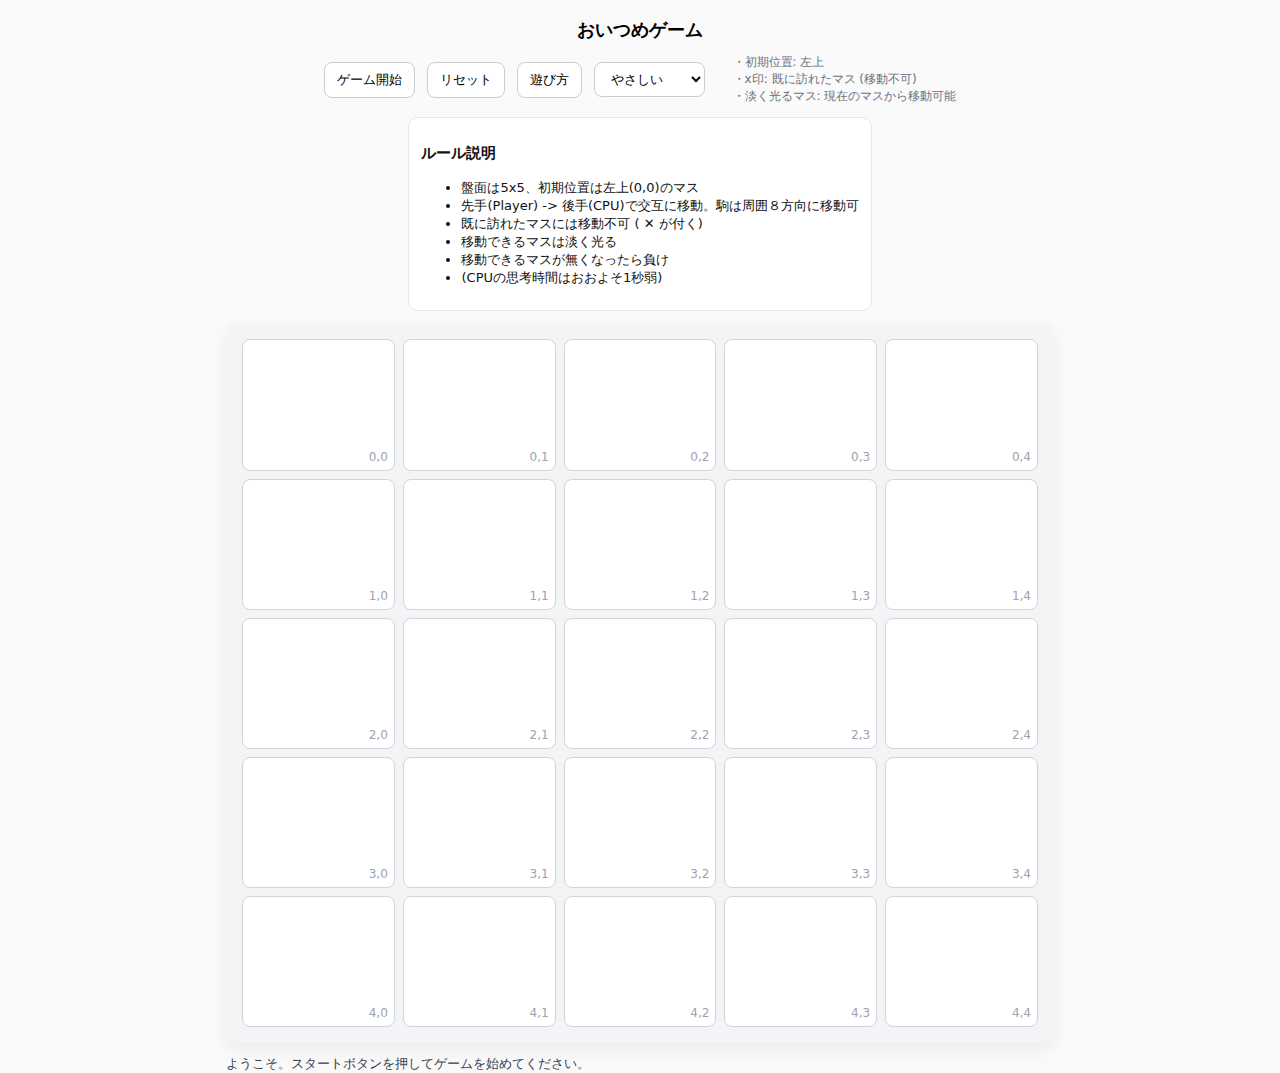
<file: schoolfestival/index.html>
<!DOCTYPE html>
<html lang = "ja">
<head>
    <meta charset = "UTF-8">
    <meta name = "viewport" content = "width=device-width, initial-scale=1.0">
    <title>おいつめゲーム</title>
    <link rel = "stylesheet" href = "style.css">
</head>
<body>
    <h1>おいつめゲーム</h1>
    <div class = "controls">
        <button id = "startBtn">ゲーム開始</button>
        <button id = "resetBtn">リセット</button>
        <button id = "howtoBtn">遊び方</button>

        <label for = "cpuDifficulty" style = "display: flex; align-items: center; gap: 8px;"><select id = "cpuDifficulty"><option value = "easy">やさしい</option><option value = "hard">むずかしい</option></select></label>

        <div class = "legend">
            <div class = "small">・初期位置: 左上</div>
            <div class = "small">・x印: 既に訪れたマス (移動不可)</div>
            <div class = "small">・淡く光るマス: 現在のマスから移動可能</div>
        </div>
    </div>

    <div class = "rules" aria-live = "polite">
        <h3>ルール説明</h3>
        <ul>
            <li>盤面は5x5、初期位置は左上(0,0)のマス</li>
            <li>先手(Player) -> 後手(CPU)で交互に移動。駒は周囲８方向に移動可</li>
            <li>既に訪れたマスには移動不可 ( ✕ が付く)</li>
            <li>移動できるマスは淡く光る</li>
            <li>移動できるマスが無くなったら負け</li>
            <li>(CPUの思考時間はおおよそ1秒弱)</li>
        </ul>
    </div>

    <div class = "board-wrap">
        <div id = "board" aria-hidden = "false"></div>
        <div id = "thinking" class = "thinking-overlay" style = "display:none"><div class = "thinking-bubble">CPU が思考中 <span class="dots"><span></span><span></span><span></span></span></div></div>
        <div id = "floating" class = "floating-piece" style = "display:none">♟︎</div>
    </div>

    <div class = "log" id = "log"></div>

    <!-- スライド説明-->
     <div id = "howto" class = "howto-overlay" role = "dialog" aria-modal="true" aria-hidden="true">
        <div class = "howto-card" role = "document">
            <div class = "howto-header">
                <div class = "howto-title">遊び方 -スライド</div>
                <div class = "howto-controls">
                    <button id = "prevSlide">◀</button>
                    <button id = "nextSlide">▶</button>
                    <button id = "closeHowto">✕</button>
                </div>
            </div>

            <div class = "howto-body">
                <div class = "slides" id = "slides">
                    <div class = "slide" aria-hidden="false">
                        <div class = "text">
                            <h3>基本ルール</h3>
                            <p>駒は盤面の1マスから始まり、先手(Player)が動きます。移動は周囲8方向です。<strong>一度踏んだマスは二度と踏めません</strong>。先に動けなくなった方が負けです。</p>
                        </div>
                        <div class = "viz">
                            <svg viewBox = "0 0 500 500" width = "260" height = "260" xmlns = "http://www.w3.org/2000/svg" aria-hidden="true">
                                <defs>
                                    <style>
                                        .cell {fill : #fff ; stroke:#d1d5db; stroke-width:4;}
                                        .start{fill : #dbeafe}
                                    </style>
                                </defs>
                                <rect x = "0" y = "0" width = "500" height = "500" rx = "20" fill = "#f8fafc" stroke = "#e6e6e6" />
                                <!--grid-->
                                <g transform = "translate(20,20)">
                                    <g>
                                        <rect x = "0" y = "0" width = "88" height = "88" class = "start"/>
                                        <rect x = "100" y = "0" width = "88" height = "88" class = "cell"/>
                                        <rect x = "200" y = "0" width = "88" height = "88" class = "cell"/>
                                        <rect x = "300" y = "0" width = "88" height = "88" class = "cell"/>
                                        <rect x = "400" y = "0" width = "88" height = "88" class = "cell"/> 
                                        <g transform = "translate(0,100)">
                                            <rect x = "0" y = "0" width = "88" height = "88" class = "cell"/>
                                            <rect x = "100" y = "0" width = "88" height = "88" class = "cell"/>
                                            <rect x = "200" y = "0" width = "88" height = "88" class = "cell"/>
                                            <rect x = "300" y = "0" width = "88" height = "88" class = "cell"/>
                                            <rect x = "400" y = "0" width = "88" height = "88" class = "cell"/>
                                        </g>
                                        <g transform = "translate(0,200)">
                                            <rect x = "0" y = "0" width = "88" height = "88" class = "cell"/>
                                            <rect x = "100" y = "0" width = "88" height = "88" class = "cell"/>
                                            <rect x = "200" y = "0" width = "88" height = "88" class = "cell"/>
                                            <rect x = "300" y = "0" width = "88" height = "88" class = "cell"/>
                                            <rect x = "400" y = "0" width = "88" height = "88" class = "cell"/>
                                        </g>
                                        <g transform = "translate(0,300)">
                                            <rect x = "0" y = "0" width = "88" height = "88" class = "cell"/>
                                            <rect x = "100" y = "0" width = "88" height = "88" class = "cell"/>
                                            <rect x = "200" y = "0" width = "88" height = "88" class = "cell"/>
                                            <rect x = "300" y = "0" width = "88" height = "88" class = "cell"/>
                                            <rect x = "400" y = "0" width = "88" height = "88" class = "cell"/>
                                        </g>
                                        <g transform = "translate(0,400)">
                                            <rect x = "0" y = "0" width = "88" height = "88" class = "cell"/>
                                            <rect x = "100" y = "0" width = "88" height = "88" class = "cell"/>
                                            <rect x = "200" y = "0" width = "88" height = "88" class = "cell"/>
                                            <rect x = "300" y = "0" width = "88" height = "88" class = "cell"/>
                                            <rect x = "400" y = "0" width = "88" height = "88" class = "cell"/>
                                        </g>
                                    </g>
                                </g>
                            </svg>
                        </div>
                    </div>

                    <div class = "slide" aria-hidden="true">
                        <div class = "text">
                            <h3>移動例</h3>
                            <p>駒は現在地(青)から周囲8マス(緑)へ移動できます。下図は (1,1) を現在地にした例です。</p>
                        </div>
                        <div class = "viz">
                            <svg viewBox = "0 0 500 500" width = "260" height = "260" xmlns = "http://www.w3.org/2000/svg" aria-hidden="true">
                                <defs>
                                    <style>
                                        .cell {fill : #fff ; stroke:#d1d5db; stroke-width:4;}
                                        .cur{fill : #bfdbfe}
                                        .can{fill:#d1fae5}
                                    </style>
                                </defs>
                                <rect x = "0" y = "0" width = "500" height = "500" rx = "20" fill = "#f8fafc" stroke = "#e6e6e6" />
                                <!--grid-->
                                <g transform = "translate(20,20)">
                                    <rect x = "0" y = "0" width = "88" height = "88" class = "can"/>
                                    <rect x = "100" y = "0" width = "88" height = "88" class = "can"/>
                                    <rect x = "200" y = "0" width = "88" height = "88" class = "can"/>
                                    <rect x = "300" y = "0" width = "88" height = "88" class = "cell"/>
                                    <rect x = "400" y = "0" width = "88" height = "88" class = "cell"/> 
                                    <g transform = "translate(0,100)">
                                        <rect x = "0" y = "0" width = "88" height = "88" class = "can"/>
                                        <rect x = "100" y = "0" width = "88" height = "88" class = "cur"/>
                                        <rect x = "200" y = "0" width = "88" height = "88" class = "can"/>
                                        <rect x = "300" y = "0" width = "88" height = "88" class = "cell"/>
                                        <rect x = "400" y = "0" width = "88" height = "88" class = "cell"/>
                                    </g>
                                    <g transform = "translate(0,200)">
                                        <rect x = "0" y = "0" width = "88" height = "88" class = "can"/>
                                        <rect x = "100" y = "0" width = "88" height = "88" class = "can"/>
                                        <rect x = "200" y = "0" width = "88" height = "88" class = "can"/>
                                        <rect x = "300" y = "0" width = "88" height = "88" class = "cell"/>
                                        <rect x = "400" y = "0" width = "88" height = "88" class = "cell"/>
                                    </g>
                                    <g transform = "translate(0,300)">
                                        <rect x = "0" y = "0" width = "88" height = "88" class = "cell"/>
                                        <rect x = "100" y = "0" width = "88" height = "88" class = "cell"/>
                                        <rect x = "200" y = "0" width = "88" height = "88" class = "cell"/>
                                        <rect x = "300" y = "0" width = "88" height = "88" class = "cell"/> 
                                        <rect x = "400" y = "0" width = "88" height = "88" class = "cell"/>
                                    </g>
                                    <g transform = "translate(0,400)">
                                        <rect x = "0" y = "0" width = "88" height = "88" class = "cell"/>
                                        <rect x = "100" y = "0" width = "88" height = "88" class = "cell"/>
                                        <rect x = "200" y = "0" width = "88" height = "88" class = "cell"/>
                                        <rect x = "300" y = "0" width = "88" height = "88" class = "cell"/>
                                        <rect x = "400" y = "0" width = "88" height = "88" class = "cell"/>
                                    </g>
                                </g>    
                            </svg>
                        </div>
                    </div>

                    <div class = "slide" aria-hidden = "true">
                        <div class = "text">
                            <h3>訪問済みの扱い</h3>
                            <p><strong>一度訪れたマスは二度と踏めません</strong>。訪問済みのマスはx印が付き、そこには入れません。開始マスも含みます。</p>
                        </div>
                        <div class = "viz">
                            <svg viewBox = "0 0 500 500" width = "260" height = "260" xmlns = "http://www.w3.org/2000/svg" aria-hidden="true">
                                <defs>
                                    <style>
                                        .cell {fill : #fff ; stroke:#d1d5db; stroke-width:4;}
                                        .visited {fill : #fff}
                                        .mark {font-size: 36px; fill : #ef4444}
                                    </style>
                                </defs>
                                <rect x = "0" y = "0" width = "500" height = "500" rx = "20" fill = "#f8fafc" stroke = "#e6e6e6" />
                                <!--grid-->
                                <g transform = "translate(20,20)">
                                    <!--3*3のサイズのみ-->
                                    <rect x = "100" y = "100" width = "88" height = "88" class = "cell"/>
                                    <rect x = "200" y = "100" width = "88" height = "88" class = "cell"/>
                                    <rect x = "300" y = "100" width = "88" height = "88" class = "cell"/>
                                    <rect x = "100" y = "200" width = "88" height = "88" class = "cell"/>
                                    <rect x = "200" y = "200" width = "88" height = "88" class = "cell visited"/>
                                    <text x = "244" y = "254" class = "mark" text-anchor="middle">✕</text>
                                    <rect x = "300" y = "200" width = "88" height = "88" class = "cell"/>
                                </g>
                            </svg>        
                        </div>
                    </div>
                </div>
            </div>

            <div class = "nav">
                <div id = "dots"></div>
            </div>

        </div>
     </div>
    
     <div id = "gameOver" class = "gameover-overlay" aria-hidden="true">
        <div class = "gameover-card" role = "alertdialog" aria-modal = "true">
            <div class = "gameover-title" id = "gameOverTitle">ゲーム終了</div>
            <div class = "gameover-sub" id = "gameOverSub">勝者: CPU</div>
            <div class = "gameover-actions">
                <button id = "backToTitle">タイトルに戻る</button>
            </div>
        </div>
     </div>
    <script src = "script.js"></script>
</body>
</html>
</file>
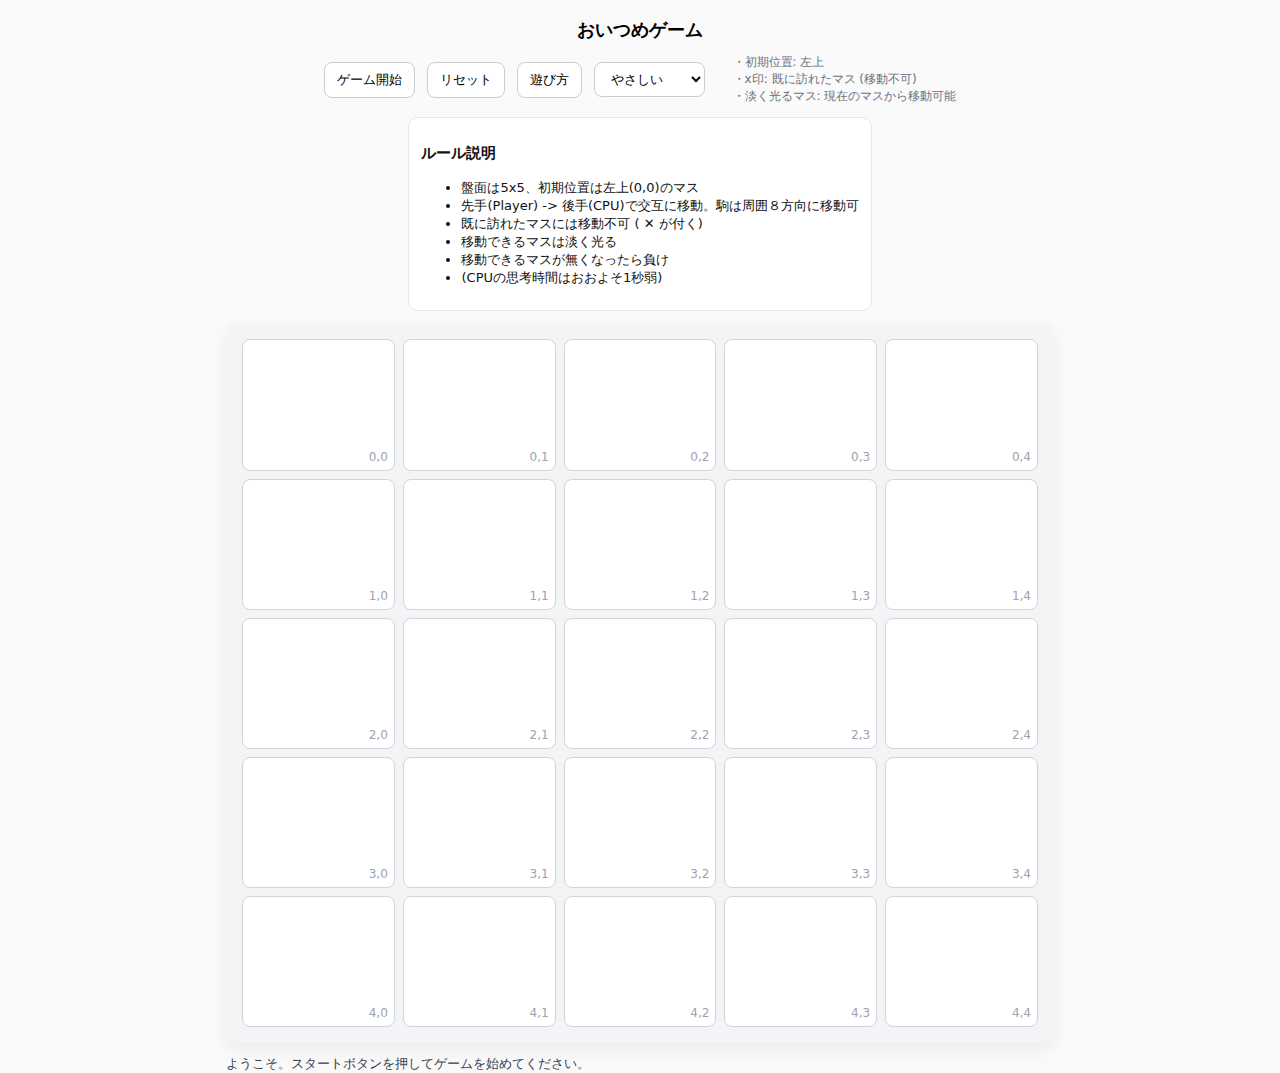
<file: ScienceClub/index.html>
<!DOCTYPE html>
<html lang = "ja">
<head>
    <meta charset = "UTF-8">
    <meta name = "viewport" content = "width=device-width, initial-scale=1.0">
    <title>おいつめゲーム</title>
    <link rel = "stylesheet" href = "style.css">
</head>
<body>
    <h1>おいつめゲーム</h1>
    <div class = "controls">
        <button id = "startBtn">ゲーム開始</button>
        <button id = "resetBtn">リセット</button>
        <button id = "howtoBtn">遊び方</button>

        <label for = "cpuDifficulty" style = "display: flex; align-items: center; gap: 8px;"><select id = "cpuDifficulty"><option value = "easy">やさしい</option><option value = "hard">むずかしい</option></select></label>

        <div class = "legend">
            <div class = "small">・初期位置: 左上</div>
            <div class = "small">・x印: 既に訪れたマス (移動不可)</div>
            <div class = "small">・淡く光るマス: 現在のマスから移動可能</div>
        </div>
    </div>

    <div class = "rules" aria-live = "polite">
        <h3>ルール説明</h3>
        <ul>
            <li>盤面は5x5、初期位置は左上(0,0)のマス</li>
            <li>先手(Player) -> 後手(CPU)で交互に移動。駒は周囲８方向に移動可</li>
            <li>既に訪れたマスには移動不可 ( ✕ が付く)</li>
            <li>移動できるマスは淡く光る</li>
            <li>移動できるマスが無くなったら負け</li>
            <li>(CPUの思考時間はおおよそ1秒弱)</li>
        </ul>
    </div>

    <div class = "board-wrap">
        <div id = "board" aria-hidden = "false"></div>
        <div id = "thinking" class = "thinking-overlay" style = "display:none"><div class = "thinking-bubble">CPU が思考中 <span class="dots"><span></span><span></span><span></span></span></div></div>
        <div id = "floating" class = "floating-piece" style = "display:none">♟︎</div>
    </div>

    <div class = "log" id = "log"></div>

    <!-- スライド説明-->
     <div id = "howto" class = "howto-overlay" role = "dialog" aria-modal="true" aria-hidden="true">
        <div class = "howto-card" role = "document">
            <div class = "howto-header">
                <div class = "howto-title">遊び方 -スライド</div>
                <div class = "howto-controls">
                    <button id = "prevSlide">◀</button>
                    <button id = "nextSlide">▶</button>
                    <button id = "closeHowto">✕</button>
                </div>
            </div>

            <div class = "howto-body">
                <div class = "slides" id = "slides">
                    <div class = "slide" aria-hidden="false">
                        <div class = "text">
                            <h3>基本ルール</h3>
                            <p>駒は盤面の1マスから始まり、先手(Player)が動きます。移動は周囲8方向です。<strong>一度踏んだマスは二度と踏めません</strong>。先に動けなくなった方が負けです。</p>
                        </div>
                        <div class = "viz">
                            <svg viewBox = "0 0 500 500" width = "260" height = "260" xmlns = "http://www.w3.org/2000/svg" aria-hidden="true">
                                <defs>
                                    <style>
                                        .cell {fill : #fff ; stroke:#d1d5db; stroke-width:4;}
                                        .start{fill : #dbeafe}
                                    </style>
                                </defs>
                                <rect x = "0" y = "0" width = "500" height = "500" rx = "20" fill = "#f8fafc" stroke = "#e6e6e6" />
                                <!--grid-->
                                <g transform = "translate(20,20)">
                                    <g>
                                        <rect x = "0" y = "0" width = "88" height = "88" class = "start"/>
                                        <rect x = "100" y = "0" width = "88" height = "88" class = "cell"/>
                                        <rect x = "200" y = "0" width = "88" height = "88" class = "cell"/>
                                        <rect x = "300" y = "0" width = "88" height = "88" class = "cell"/>
                                        <rect x = "400" y = "0" width = "88" height = "88" class = "cell"/> 
                                        <g transform = "translate(0,100)">
                                            <rect x = "0" y = "0" width = "88" height = "88" class = "cell"/>
                                            <rect x = "100" y = "0" width = "88" height = "88" class = "cell"/>
                                            <rect x = "200" y = "0" width = "88" height = "88" class = "cell"/>
                                            <rect x = "300" y = "0" width = "88" height = "88" class = "cell"/>
                                            <rect x = "400" y = "0" width = "88" height = "88" class = "cell"/>
                                        </g>
                                        <g transform = "translate(0,200)">
                                            <rect x = "0" y = "0" width = "88" height = "88" class = "cell"/>
                                            <rect x = "100" y = "0" width = "88" height = "88" class = "cell"/>
                                            <rect x = "200" y = "0" width = "88" height = "88" class = "cell"/>
                                            <rect x = "300" y = "0" width = "88" height = "88" class = "cell"/>
                                            <rect x = "400" y = "0" width = "88" height = "88" class = "cell"/>
                                        </g>
                                        <g transform = "translate(0,300)">
                                            <rect x = "0" y = "0" width = "88" height = "88" class = "cell"/>
                                            <rect x = "100" y = "0" width = "88" height = "88" class = "cell"/>
                                            <rect x = "200" y = "0" width = "88" height = "88" class = "cell"/>
                                            <rect x = "300" y = "0" width = "88" height = "88" class = "cell"/>
                                            <rect x = "400" y = "0" width = "88" height = "88" class = "cell"/>
                                        </g>
                                        <g transform = "translate(0,400)">
                                            <rect x = "0" y = "0" width = "88" height = "88" class = "cell"/>
                                            <rect x = "100" y = "0" width = "88" height = "88" class = "cell"/>
                                            <rect x = "200" y = "0" width = "88" height = "88" class = "cell"/>
                                            <rect x = "300" y = "0" width = "88" height = "88" class = "cell"/>
                                            <rect x = "400" y = "0" width = "88" height = "88" class = "cell"/>
                                        </g>
                                    </g>
                                </g>
                            </svg>
                        </div>
                    </div>

                    <div class = "slide" aria-hidden="true">
                        <div class = "text">
                            <h3>移動例</h3>
                            <p>駒は現在地(青)から周囲8マス(緑)へ移動できます。下図は (1,1) を現在地にした例です。</p>
                        </div>
                        <div class = "viz">
                            <svg viewBox = "0 0 500 500" width = "260" height = "260" xmlns = "http://www.w3.org/2000/svg" aria-hidden="true">
                                <defs>
                                    <style>
                                        .cell {fill : #fff ; stroke:#d1d5db; stroke-width:4;}
                                        .cur{fill : #bfdbfe}
                                        .can{fill:#d1fae5}
                                    </style>
                                </defs>
                                <rect x = "0" y = "0" width = "500" height = "500" rx = "20" fill = "#f8fafc" stroke = "#e6e6e6" />
                                <!--grid-->
                                <g transform = "translate(20,20)">
                                    <rect x = "0" y = "0" width = "88" height = "88" class = "can"/>
                                    <rect x = "100" y = "0" width = "88" height = "88" class = "can"/>
                                    <rect x = "200" y = "0" width = "88" height = "88" class = "can"/>
                                    <rect x = "300" y = "0" width = "88" height = "88" class = "cell"/>
                                    <rect x = "400" y = "0" width = "88" height = "88" class = "cell"/> 
                                    <g transform = "translate(0,100)">
                                        <rect x = "0" y = "0" width = "88" height = "88" class = "can"/>
                                        <rect x = "100" y = "0" width = "88" height = "88" class = "cur"/>
                                        <rect x = "200" y = "0" width = "88" height = "88" class = "can"/>
                                        <rect x = "300" y = "0" width = "88" height = "88" class = "cell"/>
                                        <rect x = "400" y = "0" width = "88" height = "88" class = "cell"/>
                                    </g>
                                    <g transform = "translate(0,200)">
                                        <rect x = "0" y = "0" width = "88" height = "88" class = "can"/>
                                        <rect x = "100" y = "0" width = "88" height = "88" class = "can"/>
                                        <rect x = "200" y = "0" width = "88" height = "88" class = "can"/>
                                        <rect x = "300" y = "0" width = "88" height = "88" class = "cell"/>
                                        <rect x = "400" y = "0" width = "88" height = "88" class = "cell"/>
                                    </g>
                                    <g transform = "translate(0,300)">
                                        <rect x = "0" y = "0" width = "88" height = "88" class = "cell"/>
                                        <rect x = "100" y = "0" width = "88" height = "88" class = "cell"/>
                                        <rect x = "200" y = "0" width = "88" height = "88" class = "cell"/>
                                        <rect x = "300" y = "0" width = "88" height = "88" class = "cell"/> 
                                        <rect x = "400" y = "0" width = "88" height = "88" class = "cell"/>
                                    </g>
                                    <g transform = "translate(0,400)">
                                        <rect x = "0" y = "0" width = "88" height = "88" class = "cell"/>
                                        <rect x = "100" y = "0" width = "88" height = "88" class = "cell"/>
                                        <rect x = "200" y = "0" width = "88" height = "88" class = "cell"/>
                                        <rect x = "300" y = "0" width = "88" height = "88" class = "cell"/>
                                        <rect x = "400" y = "0" width = "88" height = "88" class = "cell"/>
                                    </g>
                                </g>    
                            </svg>
                        </div>
                    </div>

                    <div class = "slide" aria-hidden = "true">
                        <div class = "text">
                            <h3>訪問済みの扱い</h3>
                            <p><strong>一度訪れたマスは二度と踏めません</strong>。訪問済みのマスはx印が付き、そこには入れません。開始マスも含みます。</p>
                        </div>
                        <div class = "viz">
                            <svg viewBox = "0 0 500 500" width = "260" height = "260" xmlns = "http://www.w3.org/2000/svg" aria-hidden="true">
                                <defs>
                                    <style>
                                        .cell {fill : #fff ; stroke:#d1d5db; stroke-width:4;}
                                        .visited {fill : #fff}
                                        .mark {font-size: 36px; fill : #ef4444}
                                    </style>
                                </defs>
                                <rect x = "0" y = "0" width = "500" height = "500" rx = "20" fill = "#f8fafc" stroke = "#e6e6e6" />
                                <!--grid-->
                                <g transform = "translate(20,20)">
                                    <!--3*3のサイズのみ-->
                                    <rect x = "100" y = "100" width = "88" height = "88" class = "cell"/>
                                    <rect x = "200" y = "100" width = "88" height = "88" class = "cell"/>
                                    <rect x = "300" y = "100" width = "88" height = "88" class = "cell"/>
                                    <rect x = "100" y = "200" width = "88" height = "88" class = "cell"/>
                                    <rect x = "200" y = "200" width = "88" height = "88" class = "cell visited"/>
                                    <text x = "244" y = "254" class = "mark" text-anchor="middle">✕</text>
                                    <rect x = "300" y = "200" width = "88" height = "88" class = "cell"/>
                                </g>
                            </svg>        
                        </div>
                    </div>
                </div>
            </div>

            <div class = "nav">
                <div id = "dots"></div>
            </div>

        </div>
     </div>
    
     <div id = "gameOver" class = "gameover-overlay" aria-hidden="true">
        <div class = "gameover-card" role = "alertdialog" aria-modal = "true">
            <div class = "gameover-title" id = "gameOverTitle">ゲーム終了</div>
            <div class = "gameover-sub" id = "gameOverSub">勝者: CPU</div>
            <div class = "gameover-actions">
                <button id = "backToTitle">タイトルに戻る</button>
            </div>
        </div>
     </div>
    <script src = "script.js"></script>
</body>
</html>
</file>
<file: schoolfestival/style.css>
:root{
    --size:56px;
    --gap:8px;
    --board-bg:#f3f4f6;
    --cell-bg:#fff;
    --cell-border:#d1d5db;
    --visited:#ef4444;
    --current:#059669;
    --avail-glow:rgba(59,130,246,0.12);
    --overlay-bg:rgba(10,12,16,0.72);
    --slide-width:86vw;
    --slide-height:62vh;
}

*{
    box-sizing: border-box;
}

html,body{
    height:100%;
    margin:0;
}
body{
    font-family: system-ui, -apple-system, "Segoe UI", Roboto, "Hiragino Kaku Gothic ProN", "Noto Sans JP", sans-serif; background: #fafafa;
    display: flex;
    flex-direction: column;
    align-items: center;
    justify-content: flex-start;
    padding: 12px;
}
h1{
    font-size:18px;
    margin:6px 0 12px
}

.controls{
    display: flex;
    gap: 12px;
    align-items: center;
    margin-bottom: 12px;
}
button,select{
    padding: 8px 12px;
    border-radius: 8px;
    border: 1px solid #ccc;
    background: white;
    cursor: pointer;
}

.rules{
    background: #fff;
    border-radius: 10px;
    padding: 10px 12px;
    border: 1px solid #e6e6e6;
    color: #111;
    max-width: 820px;
    font-size: 13px;
    margin-bottom: 12px;
}

.board-wrap{position: relative;}
#board{
    display: grid;
    grid-template-columns: repeat(5, 1fr);
    grid-template-rows: repeat(5, 1fr);
    gap: var(--gap);
    background: var(--board-bg);
    padding: 16px;
    border-radius: 12px;
    width: min(92vmin, calc(100vw - 48px));
    height: min(92vmin, calc(100vw - 48px));
    max-width: calc(100vw - 48px);
    max-height: calc(100vh - 180px);
    box-shadow: 0 8px 20px rgba(0,0,0,0.06);
    position: relative;
    overflow: visible;
    transition: filter 220ms;
}

.overlay-open #board{filter: blur(4px) brightness(0.9);pointer-events: none}

.cell{
    background :var(--cell-bg);
    border: 1px solid var(--cell-border);
    display: flex;
    align-items: center;
    justify-content: center;
    position: relative;
    border-radius: 8px;
    user-select: none;
    overflow: hidden;
}
.cell .coords{
    position: absolute;
    bottom: 6px;
    right: 6px;
    font-size: 12px;
    color: #9ca3af;
}
.cell.visited::after{
    content: "✕";
    position: absolute;
    font-size: 28px;
    color: var(--visited);
    transform: translateY(-6px);
}
.cell.current{box-shadow: 0 0 0 6px rgba(5,150,105,0.12) inset;border: 2px solid var(--current)}
.cell.available{
    background: linear-gradient(0deg, var(--avail-glow),transparent);
    cursor: pointer;
}

.piece{
    font-size: 36px;
    line-height: 1;
    transform: translateY(2px);
    pointer-events: none;
}

.floating-piece{
    position: absolute;
    z-index: 40;
    font-size: 36px;
    line-height: 1;
    pointer-events: none;
    transition: left 360ms cubic-bezier(.2,.9,.2,1), top 360ms cubic-bezier(.2,.9,.2,1), transform 360ms;
    transform: translate(-50%,-50%);
}

/* CPUが考慮するじかん*/
.thinking-overlay{
    position: absolute;
    z-index: 60;
    left: 0;
    top: 0;
    right: 0;
    bottom: 0;
    display: flex;
    align-items: center;
    justify-content: center;pointer-events: none;
}

.thinking-bubble{
    background: rgba(255,255,255,0.92);
    color: #0f172a;
    padding: 10px 14px;
    border-radius: 12px;
    font-weight: 600;
    box-shadow: 0 6px 20px rgba(2,6,23,0.08);
}
.dots span{
    display: inline-block;
    width: 6px;
    height: 6px;
    border-radius: 50%;
    background: #0f172a;
    opacity: 0.25;
    margin-right: 4px;
    animation: dot 1s infinite;
}

.dots span:nth-child(2){animation-delay: 0.15s;}
.dots span:nth-child(3){animation-delay: 0.3s;}
@keyframes dot{
    0%{opacity: 0.25;transform: translateY(0)}50%{opacity: 1; transform: translateY(-6px)}100%{opacity:0.25;transform: translateY(0)}
}

.legend{
    margin-left: 16px;
    font-size: 13px;
    color: #374151;
}
.log{
    margin-top: 12px;
    font-size: 13px;
    color: #374151;
    max-width: calc(92vmin);
    width: calc(100vw - 48px);
}
.small{font-size: 12px;color: #6b7280;}

footer{
    margin-top: 10px;
    font-size: 13px;
    color: #6b7280;
}

/*ルール説明部分*/
.howto-overlay{
    position: fixed;
    inset: 0;
    display: flex;
    align-items: center;
    justify-content: center;
    background: var(--overlay-bg);
    z-index: 120;
    opacity: 0;
    pointer-events: none;
    transition: opacity 220ms;
}
.howto-overlay.open{
    opacity: 1;
    pointer-events: auto;
}
.howto-card{
    background: #ffffff;
    color: #0f172a;
    border-radius: 14px;
    padding: 18px;
    width: var(--slide-width);
    height: var(--slide-height);
    box-shadow: 0 20px 60px rgba(2,6,23,0.5);
    overflow: hidden;
    display: flex;
    flex-direction: column;
}
.howto-header{
    display: flex;
    align-items: center;
    justify-content: space-between;
    gap: 12px;
}
.howto-title{font-weight: 700}
.howto-body{
    flex: 1;
    display: flex;
    align-items: center;
    justify-content: center;
    position: relative;
}
.slides{
    display: flex;
    height: 100%;
    transition: transform 360ms cubic-bezier(.2,.9,.2,1);
}
.slide{
    min-width: 100%;
    padding: 12px;
    display: flex;
    gap: 12px;
    align-items: flex-start;
}
.slide .text{flex: 1; font-size: 14px}
.slide .viz{
    width: 260px;
    height: 260px;
    display: flex;
    align-items: center;
    justify-content: center;
}

.nav{
    display: flex;
    gap: 8px;
    align-items: center;
    margin-top: 12px;
    justify-content: center;
}
.dot{
    width: 10px;
    height: 10px;
    border-radius: 50%;
    background: #e6eef8;
    opacity: 0.4;
}
.dot.active{
    background: #0f172a;
    opacity: 1;
}
.howto-controls{display: flex; gap: 8px;}

/*ゲームオーバー処理時のstyle*/
.gameover-overlay{
    position: fixed;
    inset: 0;
    display: flex;
    align-items: center;
    justify-content: center;
    background: rgba(0,0,0,0.45);
    z-index:200;
    opacity: 0;
    pointer-events: none;
    transition: opacity 240ms;
}
.gameover-overlay.open{
    opacity: 1;
    pointer-events: auto;
}
.gameover-card{
    background: #fff;
    color: #0f172a;
    padding: 22px;
    border-radius: 14px;
    box-shadow: 0 30px 80px rgba(2,6,23,0.6);
    min-width: 320px;
    max-width: 80vw;
    text-align: center;
    position: relative;
    overflow: visible;
}
.gameover-title{
    font-size: 20px;
    font-weight: 700;
    margin-bottom: 6px;
}
.gameover-sub{
    color: #475569;
    margin-bottom: 12px;
}
.gameover-actions{
    display: flex;
    gap: 8px;
    justify-content: center;
}

@media (max-width: 900px){
    :root{--slide-width: 92vw; --slide-height: 68vh;}
    .slide .viz{display: none;}
    .howto-card{padding: 12px;}
}
</file>
<file: ScienceClub/style.css>
:root{
    --size:56px;
    --gap:8px;
    --board-bg:#f3f4f6;
    --cell-bg:#fff;
    --cell-border:#d1d5db;
    --visited:#ef4444;
    --current:#059669;
    --avail-glow:rgba(59,130,246,0.12);
    --overlay-bg:rgba(10,12,16,0.72);
    --slide-width:86vw;
    --slide-height:62vh;
}

*{
    box-sizing: border-box;
}

html,body{
    height:100%;
    margin:0;
}
body{
    font-family: system-ui, -apple-system, "Segoe UI", Roboto, "Hiragino Kaku Gothic ProN", "Noto Sans JP", sans-serif; background: #fafafa;
    display: flex;
    flex-direction: column;
    align-items: center;
    justify-content: flex-start;
    padding: 12px;
}
h1{
    font-size:18px;
    margin:6px 0 12px
}

.controls{
    display: flex;
    gap: 12px;
    align-items: center;
    margin-bottom: 12px;
}
button,select{
    padding: 8px 12px;
    border-radius: 8px;
    border: 1px solid #ccc;
    background: white;
    cursor: pointer;
}

.rules{
    background: #fff;
    border-radius: 10px;
    padding: 10px 12px;
    border: 1px solid #e6e6e6;
    color: #111;
    max-width: 820px;
    font-size: 13px;
    margin-bottom: 12px;
}

.board-wrap{position: relative;}
#board{
    display: grid;
    grid-template-columns: repeat(5, 1fr);
    grid-template-rows: repeat(5, 1fr);
    gap: var(--gap);
    background: var(--board-bg);
    padding: 16px;
    border-radius: 12px;
    width: min(92vmin, calc(100vw - 48px));
    height: min(92vmin, calc(100vw - 48px));
    max-width: calc(100vw - 48px);
    max-height: calc(100vh - 180px);
    box-shadow: 0 8px 20px rgba(0,0,0,0.06);
    position: relative;
    overflow: visible;
    transition: filter 220ms;
}

.overlay-open #board{filter: blur(4px) brightness(0.9);pointer-events: none}

.cell{
    background :var(--cell-bg);
    border: 1px solid var(--cell-border);
    display: flex;
    align-items: center;
    justify-content: center;
    position: relative;
    border-radius: 8px;
    user-select: none;
    overflow: hidden;
}
.cell .coords{
    position: absolute;
    bottom: 6px;
    right: 6px;
    font-size: 12px;
    color: #9ca3af;
}
.cell.visited::after{
    content: "✕";
    position: absolute;
    font-size: 28px;
    color: var(--visited);
    transform: translateY(-6px);
}
.cell.current{box-shadow: 0 0 0 6px rgba(5,150,105,0.12) inset;border: 2px solid var(--current)}
.cell.available{
    background: linear-gradient(0deg, var(--avail-glow),transparent);
    cursor: pointer;
}

.piece{
    font-size: 36px;
    line-height: 1;
    transform: translateY(2px);
    pointer-events: none;
}

.floating-piece{
    position: absolute;
    z-index: 40;
    font-size: 36px;
    line-height: 1;
    pointer-events: none;
    transition: left 360ms cubic-bezier(.2,.9,.2,1), top 360ms cubic-bezier(.2,.9,.2,1), transform 360ms;
    transform: translate(-50%,-50%);
}

/* CPUが考慮するじかん*/
.thinking-overlay{
    position: absolute;
    z-index: 60;
    left: 0;
    top: 0;
    right: 0;
    bottom: 0;
    display: flex;
    align-items: center;
    justify-content: center;pointer-events: none;
}

.thinking-bubble{
    background: rgba(255,255,255,0.92);
    color: #0f172a;
    padding: 10px 14px;
    border-radius: 12px;
    font-weight: 600;
    box-shadow: 0 6px 20px rgba(2,6,23,0.08);
}
.dots span{
    display: inline-block;
    width: 6px;
    height: 6px;
    border-radius: 50%;
    background: #0f172a;
    opacity: 0.25;
    margin-right: 4px;
    animation: dot 1s infinite;
}

.dots span:nth-child(2){animation-delay: 0.15s;}
.dots span:nth-child(3){animation-delay: 0.3s;}
@keyframes dot{
    0%{opacity: 0.25;transform: translateY(0)}50%{opacity: 1; transform: translateY(-6px)}100%{opacity:0.25;transform: translateY(0)}
}

.legend{
    margin-left: 16px;
    font-size: 13px;
    color: #374151;
}
.log{
    margin-top: 12px;
    font-size: 13px;
    color: #374151;
    max-width: calc(92vmin);
    width: calc(100vw - 48px);
}
.small{font-size: 12px;color: #6b7280;}

footer{
    margin-top: 10px;
    font-size: 13px;
    color: #6b7280;
}

/*ルール説明部分*/
.howto-overlay{
    position: fixed;
    inset: 0;
    display: flex;
    align-items: center;
    justify-content: center;
    background: var(--overlay-bg);
    z-index: 120;
    opacity: 0;
    pointer-events: none;
    transition: opacity 220ms;
}
.howto-overlay.open{
    opacity: 1;
    pointer-events: auto;
}
.howto-card{
    background: #ffffff;
    color: #0f172a;
    border-radius: 14px;
    padding: 18px;
    width: var(--slide-width);
    height: var(--slide-height);
    box-shadow: 0 20px 60px rgba(2,6,23,0.5);
    overflow: hidden;
    display: flex;
    flex-direction: column;
}
.howto-header{
    display: flex;
    align-items: center;
    justify-content: space-between;
    gap: 12px;
}
.howto-title{font-weight: 700}
.howto-body{
    flex: 1;
    display: flex;
    align-items: center;
    justify-content: center;
    position: relative;
}
.slides{
    display: flex;
    height: 100%;
    transition: transform 360ms cubic-bezier(.2,.9,.2,1);
}
.slide{
    min-width: 100%;
    padding: 12px;
    display: flex;
    gap: 12px;
    align-items: flex-start;
}
.slide .text{flex: 1; font-size: 14px}
.slide .viz{
    width: 260px;
    height: 260px;
    display: flex;
    align-items: center;
    justify-content: center;
}

.nav{
    display: flex;
    gap: 8px;
    align-items: center;
    margin-top: 12px;
    justify-content: center;
}
.dot{
    width: 10px;
    height: 10px;
    border-radius: 50%;
    background: #e6eef8;
    opacity: 0.4;
}
.dot.active{
    background: #0f172a;
    opacity: 1;
}
.howto-controls{display: flex; gap: 8px;}

/*ゲームオーバー処理時のstyle*/
.gameover-overlay{
    position: fixed;
    inset: 0;
    display: flex;
    align-items: center;
    justify-content: center;
    background: rgba(0,0,0,0.45);
    z-index:200;
    opacity: 0;
    pointer-events: none;
    transition: opacity 240ms;
}
.gameover-overlay.open{
    opacity: 1;
    pointer-events: auto;
}
.gameover-card{
    background: #fff;
    color: #0f172a;
    padding: 22px;
    border-radius: 14px;
    box-shadow: 0 30px 80px rgba(2,6,23,0.6);
    min-width: 320px;
    max-width: 80vw;
    text-align: center;
    position: relative;
    overflow: visible;
}
.gameover-title{
    font-size: 20px;
    font-weight: 700;
    margin-bottom: 6px;
}
.gameover-sub{
    color: #475569;
    margin-bottom: 12px;
}
.gameover-actions{
    display: flex;
    gap: 8px;
    justify-content: center;
}

@media (max-width: 900px){
    :root{--slide-width: 92vw; --slide-height: 68vh;}
    .slide .viz{display: none;}
    .howto-card{padding: 12px;}
}
</file>
